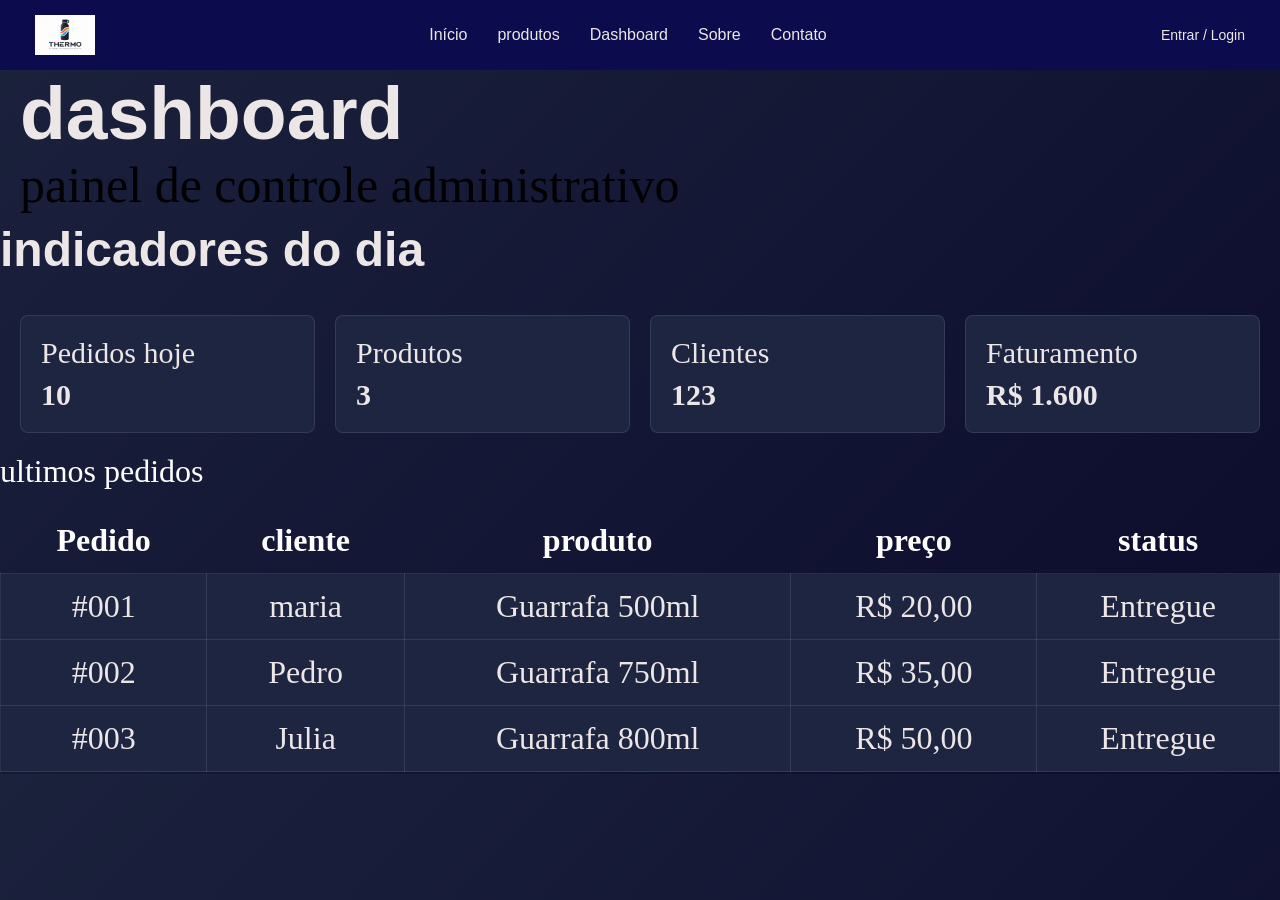
<file: dashboard.html>
<!DOCTYPE html>
<html lang="pt-br">
<head>
    <meta charset="UTF-8">
    <meta name="viewport" content="width=device-width, initial-scale=1.0">
    <link rel="stylesheet" href="css/Style.css">
    <title>Dashboard</title>
</head>
<body>
        <nav class="menu-container">

   <div class="menu-direito">
  <a href="index.html" class="logo">
    <img src="img/logo.png" alt="Logo Thermo">
  </a>
   </div>

  <ul class="menu-centro">
    <li><a href="index.html">Início</a></li>
    <li class="tem-submenu">
      <a href="produtos.html">produtos</a>
      
    <li><a href="dashboard.html">Dashboard</a></li>
    <li><a href="sobre.html">Sobre</a></li>
    <li><a href="contato.html">Contato</a></li>
  </ul>


  <div class="menu-esquerdo">
    <a href="login.html" class="link-login">Entrar / Login</a>
  </div>
</nav>
<section class="pagina-topo">
        <div class="conteiner-pagina-topo-gri">
          <h1>dashboard</h1>
          <p>painel de controle administrativo</p>

        </div>
    </section>
     
    
    <div class="titulo-com-nota">
        <h2 class="titulo-secao">indicadores do dia</h2>
         <p class="subtitulo"></p>
    </div>
     
    <div class="kpis-container">
  <div class="kpi">
    <span>Pedidos hoje</span>
    <strong>10</strong>
  </div>
   
  <div class="kpi">
    <span>Produtos</span>
    <strong>3</strong>
  </div>

  <div class="kpi">
    <span>Clientes</span>
    <strong>123</strong>
  </div>

  <div class="kpi">
    <span>Faturamento</span>
    <strong>R$ 1.600</strong>
  </div>
</div>


<div class="titulo-com-nota">
  <div class="titulo-secao">
    <p class="subtitulo">ultimos pedidos</p>
  </div>
    
    <div class="tabela-bloco">
      <div class="tabela-area">
        <table class="tabela">
          <thead>
            <tr><th>Pedido</th><th>cliente</th><th>produto</th><th>preço</th><th>status</th></tr>
          </thead>
         <tbody>
          <tr>
            <td>#001</td><td>maria</td><td>Guarrafa 500ml</td><td>R$ 20,00</td>
            <td><span class="status-ok">Entregue</span></td>
          </tr>

          <tr>
            <td>#002</td><td>Pedro</td><td>Guarrafa 750ml</td><td>R$ 35,00</td>
            <td><span class="status-ok">Entregue</span></td>
          </tr>
          <tr>
            <td>#003</td><td>Julia</td><td>Guarrafa 800ml</td><td>R$ 50,00</td>
            <td><span class="status-ok">Entregue</span></td>
           </tbody>
        </table>
     </div>
      </div>
      <button id="voltarTopo" class="voltar-topo" type="button">Topo</button>
</body>
</html>
</file>
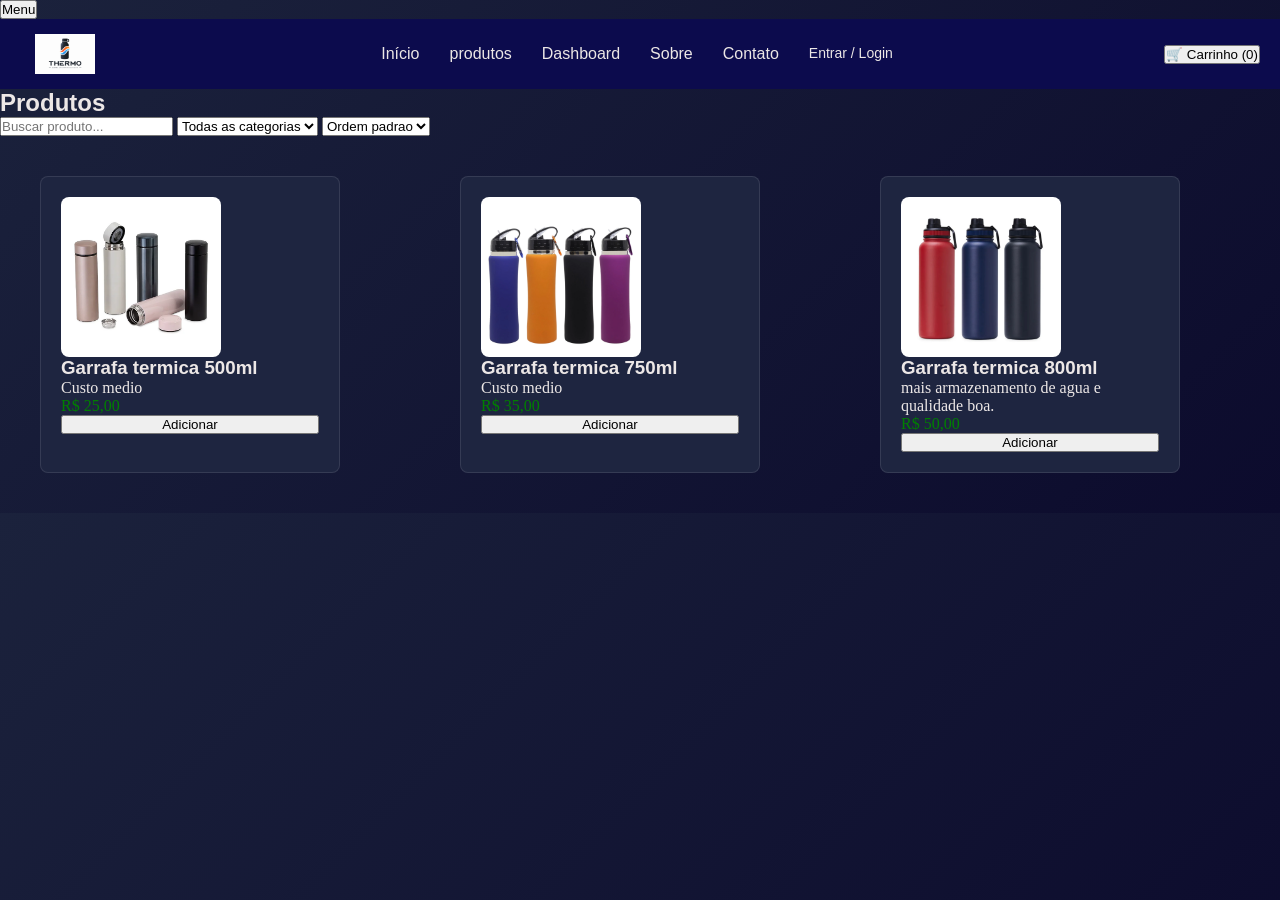
<file: produtos.html>
<!DOCTYPE html>
<html lang="pt-br">
<head>
    <meta charset="UTF-8">
    <meta name="viewport" content="width=device-width, initial-scale=1.0">
    <title>Produtos</title>
    <link rel="stylesheet" href="css/Style.css">
    <script src="js/script.js" defer></script>
    <script src="js/produtos.js" defer></script>
    <script src="js/carrinho.js" defer></script>
   
 </head>
<body> 
  
<button class="menu-toggle" id="menuToggle"
aria-controls="menuPrincipal"
aria-expanded="false">
Menu
</button>
<nav class="menu-container" id="menuPrincipal">

<div class="menu-direito">
  <a href="index.html" class="logo">
  <img src="img/logo.png" alt="Logo Thermo">
  </a>
 </div>

    <ul class="menu-centro" >
    <li><a href="index.html">Início</a></li>
    <li class="tem-submenu">
    <a href="produtos.html">produtos</a>
    <li><a href="dashboard.html">Dashboard</a></li>
    <li><a href="sobre.html">Sobre</a></li>
    <li><a href="contato.html">Contato</a></li>
    <div class="menu-esquerdo">
    <a href="login.html" class="link-login">Entrar / Login</a>
    </div>
     </ul>
     <button id="abrirCarrinho" class="carrinho-botao">🛒 Carrinho (<span id="contadorCarrinho">0</span>)</button>
  </nav>

      <section class="produtos">
      <h2>Produtos</h2>
      <div class="controles-produtos">
<input id="buscaProduto"
type="search"
placeholder="Buscar produto...">
<select id="filtroCategoria">
<option value="todos">Todas as categorias</option>
<option value="garrafa 500ml">garrafa-500ml</option>
<option value="garrafa 750ml">garrafa-750ml</option>
<option value="garrafa 800ml">garrafa-800ml</option>

</select>
<select id="ordenarProdutos">
<option value="padrao">Ordem padrao</option>
<option value="menor-preco">Menor preco</option>
<option value="maior-preco">Maior preco</option>
</select>
</div>
      <div class="produtos-grid">
        
       <article class="produto-card"
       data-id="1"
       data-nome="garrafa-500ml"
       data-preco="25.00">
       <img src="img/produto1.webp" alt="Produto 2">
          <h3>Garrafa termica 500ml</h3>
          <p>Custo medio</p>
          <div class="preco">R$ 25,00</div>
      <button class="btn-adicionar">Adicionar</button>
      
     </article>

     
      
     <article class="produto-card"
      data-id="2"   
      data-nome="garrafa-750ml"
      data-preco="35.00">
          <img src="img/produto2.webp" alt="Produto 2">
          <h3>Garrafa termica 750ml</h3>
          <p>Custo medio</p>
          <div class="preco">R$ 35,00</div>
       <button class="btn-adicionar">Adicionar</button>
     </article>



        <article class="produto-card"
         data-id="3"
         data-nome="garrafa-800ml"
         data-preco="50.00">
          <img src="img/produto3.webp" alt="Produto 3">
          <h3>Garrafa termica 800ml</h3>
          <p>mais armazenamento de agua e qualidade boa.</p>
          <div class="preco">R$ 50,00</div>
          <button class="btn-adicionar">Adicionar</button>
        </article>

        </div>

      </div>
      <div>
    </section>


<div class="modal-overlay" id="modalProduto">
<div class="modal">
<button type="button" id="fecharModal">Fechar</button>
<h2 id="modalTitulo"></h2>
<p id="modalDescricao"></p>
</div>
</div>

<div class="carrinho-overlay" id="carrinhoOverlay"></div>
<aside class="carrinho-painel" id="carrinhoPainel"
aria-label="Carrinho de compras">
<div class="carrinho-topo">
<h2>Meu carrinho</h2>
<button id="fecharCarrinho" type="button">Fechar</button>
</div>
<div id="carrinhoLista"></div>
<div class="carrinho-resumo">
<strong>Total:</strong>
<span id="totalCarrinho">R$ 0,00</span>
</div>
<button class="btn btn-principal"
id="finalizarPedido"
type="button">
Finalizar pedido
</button>
</aside>

<button id="voltarTopo" class="voltar-topo" type="button">
Topo
</button>
</body>
</html>
</file>
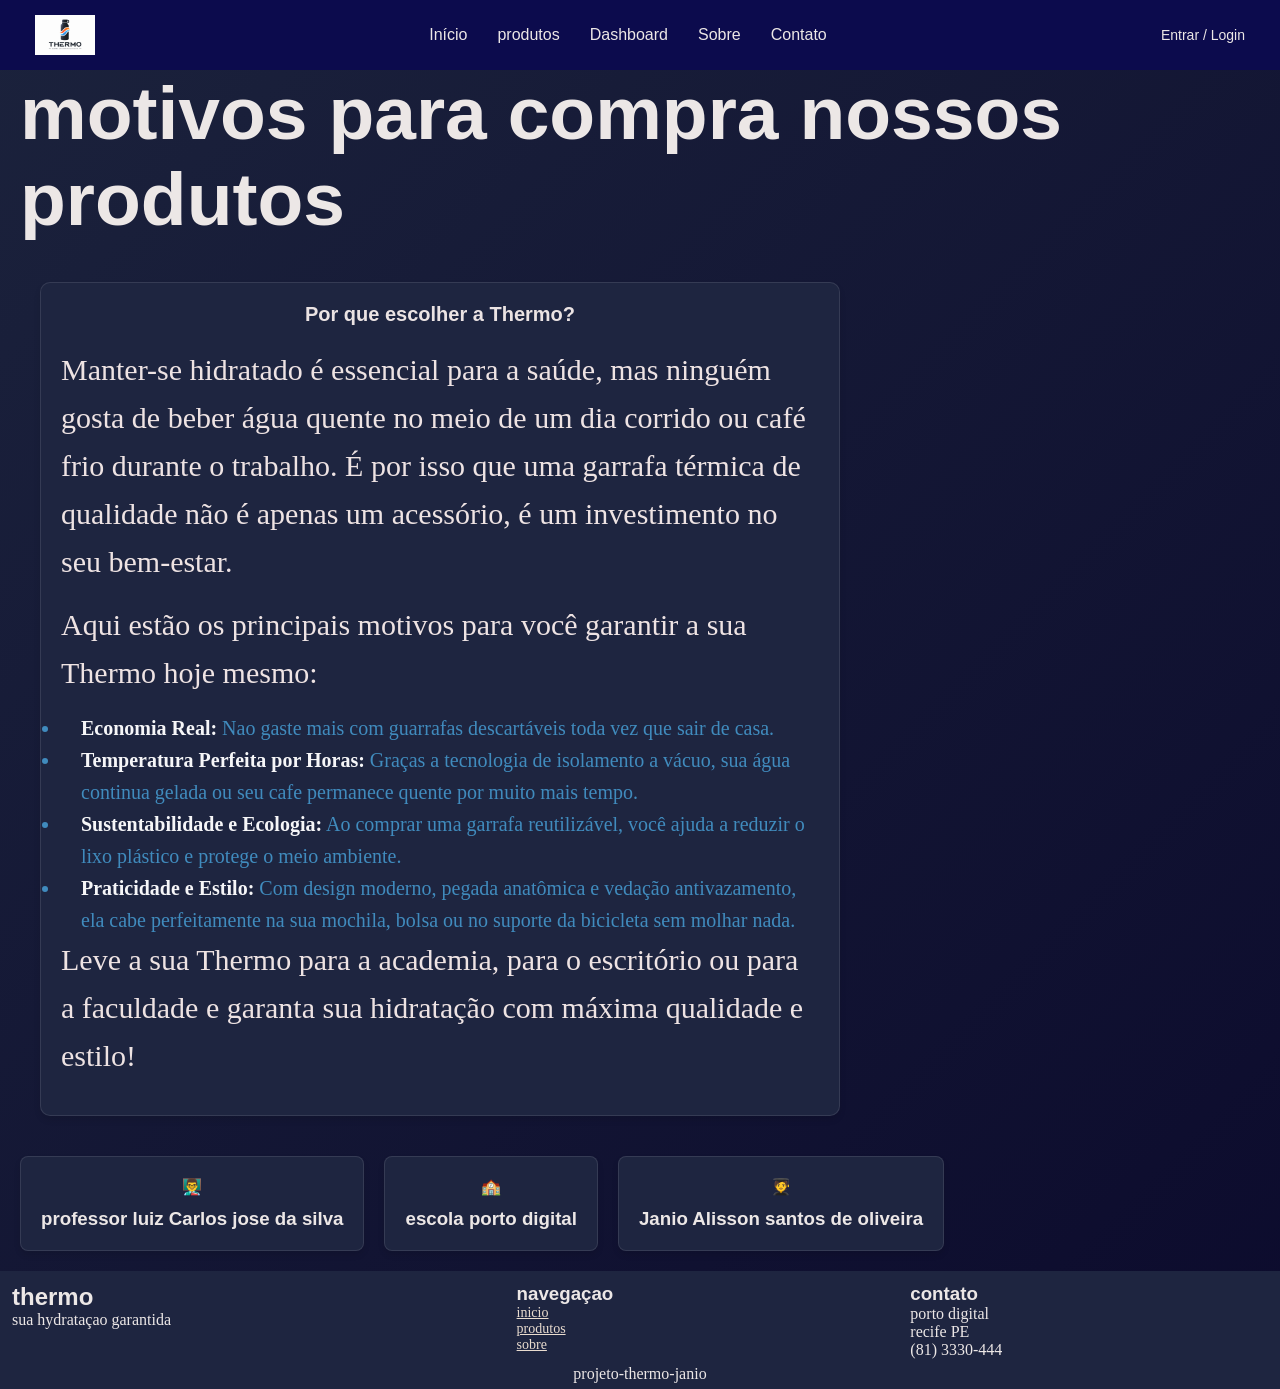
<file: sobre.html>
<!DOCTYPE html>
<html lang="pt-br">
<head>
    <meta charset="UTF-8">
    <meta name="viewport" content="width=device-width, initial-scale=1.0">
    <title>sobre</title>
    <link rel="stylesheet" href="css/Style.css">
</head>
<body>
    <nav class="menu-container">
  
  
   <div class="menu-direito">
  <a href="index.html" class="logo">
    <img src="img/logo.png" alt="Logo Thermo">
  </a>
</div>

  <ul class="menu-centro">
    <li><a href="index.html">Início</a></li>
    <li class="tem-submenu">
      <a href="produtos.html">produtos</a>
      
    <li><a href="dashboard.html">Dashboard</a></li>
    <li><a href="sobre.html">Sobre</a></li>
    <li><a href="contato.html">Contato</a></li>
  </ul>


  <div class="menu-esquerdo">
    <a href="login.html" class="link-login">Entrar / Login</a>
  </div>
</nav>
<section class="pagina-topo">
    <div class="container-pagina-topo-grind">
      <div>
        <h1>motivos para compra nossos produtos</h1>
        
      </div>
     </div>
</section>

<section class="sobre-thermo">

  <h2>Por que escolher a Thermo?</h2>
  
  <p>Manter-se hidratado é essencial para a saúde, mas ninguém gosta de beber água quente no meio de um dia corrido ou café frio durante o trabalho. É por isso que uma garrafa térmica de qualidade não é apenas um acessório, é um investimento no seu bem-estar.</p>

  <p>Aqui estão os principais motivos para você garantir a sua Thermo hoje mesmo:</p>
   <ul>
    <li><strong>Economia Real:</strong> Nao gaste mais com guarrafas descartáveis toda vez que sair de casa.</li>
    <li><strong>Temperatura Perfeita por Horas:</strong> Graças a tecnologia de isolamento a vácuo, sua água continua gelada ou seu cafe permanece quente por muito mais tempo.</li>
    <li><strong>Sustentabilidade e Ecologia:</strong> Ao comprar uma garrafa reutilizável, você ajuda a reduzir o lixo plástico e protege o meio ambiente.</li>
    <li><strong>Praticidade e Estilo:</strong> Com design moderno, pegada anatômica e vedação antivazamento, ela cabe perfeitamente na sua mochila, bolsa ou no suporte da bicicleta sem molhar nada.</li>
   </ul>  
    <p>Leve a sua Thermo para a academia, para o escritório ou para a faculdade e garanta sua hidratação com máxima qualidade e estilo!</p>
</section>

 
<section class="card-projeto">
   <div class="kpis-container">
    <article class="card">
    <div class="card-icone">👨‍🏫</div>
    <h3>professor luiz Carlos jose da silva</h3>
  </article>

<article class="card">
    <div class="card-icone">🏫</div>
    <h3>escola porto digital</h3>
</article>

<article class="card">
    <div class="card-icone">🧑‍🎓</div>
    <h3>Janio Alisson santos de oliveira</h3>
</article>
</div>
</section>

<footer>
    <div class="rodape-grid">

    <div class="rodape-coluna">
    <h2>thermo</h2>
    <p>sua hydrataçao garantida</p>
    </div>

    <div class="rodape-coluna">
      <h3>navegaçao</h3>
      <a href="index.html">inicio</a>
      <a href="produtos.html">produtos</a>
      <a href="sobre.html">sobre</a>
    </div>
    
    <div class="rodape-coluna">
     <h3>contato</h3>
     <p>porto digital</p>
     <p>recife PE</p>
     <p>(81) 3330-444</p>
    </div>

    </div>

    <div  class="copyright">
      projeto-thermo-janio
    </div>
  </footer>
</div>

<button id="voltarTopo" class="voltar-topo" type="button">Topo</button>
</body>
</html>
</file>
<file: css/Style.css>
*{
  margin: 0;
  padding: 0;
  box-sizing: border-box;
}

h1, h2, h3, h4, h5, h6{
  font-family: Arial, sans-serif;
  font-weight: 700;
  color: #ece7e6;
}

body {
   background: linear-gradient(135deg, #1b223c, #0c0b2d)
}
body.tema-escuro {
--creme: #1d1714;
--branco: #2a211d;
--texto: #f6eee8;
--cinza: #c8bbb3;
}

.voltar-topo {
position: fixed;
right: 20px;
bottom: 20px;
display: none;
}
.voltar-topo.visivel {
display: block;
}


.menu-container {
  display: flex;
  justify-content: space-between;
  align-items: center;
  background-color: #0c0b4d;
  padding: 0 20px;
  height: 70px;
  font-family: Arial, sans-serif;

}

.menu-container a {
  color: #ece7e6;
  text-decoration: none;
  padding: 10px 15px;
  display: block;

}

.menu-container a:hover {
  background-color: #415aaf;
}

.menu-centro {
  display: flex;
  list-style: none;
  margin: 0;
  padding: 0;
}

.menu-direito {
  display: flex;
  list-style: none;
  margin: 0;
  padding: 0;
  font-size: 15px;
  
}

.menu-esquerdo {
  display: flex;
  list-style: none;
  margin: 0;
  padding: 0;
  font-size: 14px;
  
  
}

.tem-submenu {
  position: relative;
}

.submenu {
  display: none;
  position: absolute;
  top: 100%;
  left: 0;
  background-color: #0c0b4d;
  list-style: none;
  padding: 0;
  min-width: 160px;
  box-shadow: 0px 8px 16px rgba(0,0,0,0.2);
}

.tem-submenu:hover .submenu {
  display: block;
}

.pagina-topo {
  font-size: 50px;
  color:var(rgb(46, 46, 185));
  margin-bottom: 8px;
  padding: 0 20px;
}

.btn-principal{
  padding: 20px ;
  border-radius: 10px;
  font-weight: bold;
  cursor: pointer;
  color: #ffffff;
  background-color: #415aaf;
  border: none;

   
}

footer{
  background-color: #1e2540;
  padding: 6px;
  color:#ece7e6;
  border-top: 1px ;
}

.rodape-grid{
  display: grid;
  grid-template-columns: 1.3fr 1fr 1fr;
  gap: 24px;
  margin: 0;
  }

.rodape-grid a{
  display: block;
  font-size: 14px;
  color: #e9dccf ;

}

.rodape-coluna{
  background: color #1e2540; ;
  padding: 6px;
  border-top: #e9dccf;
}

.form-grupo{
  width: 100%;
  color: #000;;
  padding: 12px 14px;
  border-radius: 9px;
border: 1px solid rgba(255, 255, 255, 0.1);
   box-shadow: 0px 4px 6px rgba(0,0,0,0.1);
  
}

.form-grupo:focus {
  font-size: 15px;
  font-family: inherit;
  box-shadow: inset 0 1px 1px rgba(0,0,0,0.075), 0 0 8px rgba(102,175,233,0.6);

}

.form-grupo label{
  color: #ece7e6;
  font-size: 15px;
  font-family: inherit;
  margin-bottom: 5px;
  display: block;
  padding: 3px;
}

.form-grupo input, .form-grupo textarea{
  padding: 12px 14px;
  border-radius: 4px;
  font-size: 14px;
  
}
.form-grupo button{
  padding: 12px ;
  border-radius: 8px;
  background-color: #415aaf;
  color: #ece7e6;
  border: none;
  cursor: pointer;
}
.hero h1{
   font-size: 100px;
   font-family:sans-serif;
}
.hero p{
  color: white;
  font-size: 50px;
  
}
.hero-grid{
  grid-template-columns: 1fr 1fr;
  font-size:clamp(1rem, 2vw, 1.5rem);
  margin-bottom: 20px
}
.hero-acoes{
  display: inline-flex;
  padding: 12px 18px;
  border-radius: 10px;
  :hover{
    transform: translateY(-2px);
  }
}

.hero-image{
  display: flex;
  justify-content: center;
  align-items: end;
  width: 10px;
  height: 10px;
}
.produtos-grid{
  display: grid;
  grid-template-columns: repeat(auto-fit, minmax(250px, 1fr));
  gap: 20px;
  padding: 20px;
}
.produto-card{
  background-color: #1e2540;
  border: 1px solid rgba(255, 255, 255, 0.1);
  color: #ece7e6;
  padding: 20px;
  margin: 20px;
  border-radius: 8px;
  display: flex;
  flex-direction: column;
  max-width: 300px;
  max-height: 300px;
  
}

.produto-card img{
  width: 10pc;
  height: auto;
  border-radius: 8px;
}
.preco{
  color: green
}
.contato-info {
  display: flex;
  flex-direction: column;
  background-color: #1e2540;
  border: 1px solid rgba(255, 255, 255, 0.1);
  color: #ece7e6;
  padding: 20px;
  margin: 20px;
  border-radius: 7px;
  box-shadow: 0px 4px 6px rgba(0,0,0,0.1);
  font-size: 18px;
  gap: 12px; 
}

.titulo-com-nota{
   display: grid;
   gap: 18px;
}

.kpi{
  padding: 3px;
  font-size: 30px;
}
.titulo-com-nota{
  font-size: 32px;
  color:white;
  margin-bottom: 2px;
}
.tabela{
  width: 100%;
  border-collapse: collapse;
  
}
.tabela th{
  padding: 14px 16px;

}

.tabela td{
  padding: 14px 16px;
  background-color: whiter;
  background-color: #1e2540;
  border: 1px solid rgba(255, 255, 255, 0.1);
  color: #ece7e6;
  text-align: center;
  }
  


  .kpis-container {
  display: flex;
  gap: 20px;
  margin: 20px;
  flex-wrap: wrap;
}

.kpi {
  flex: 1;  
  min-width: 200px;
  background-color: #1e2540;
  border: 1px solid rgba(255, 255, 255, 0.1);
  color: #ece7e6;
  padding: 20px;
  border-radius: 8px;
  display: flex;
  flex-direction: column;
  gap: 8px;
}

.sobre-thermo{
  max-width: 800px;
  margin: 40px;
  padding: 20px;
   background-color: #1e2540;
   border: 1px solid rgba(255, 255, 255, 0.1);
   box-shadow: 0px 4px 6px rgba(0,0,0,0.1);
   border-radius: 10px;

}

.sobre-thermo h2{
  color:#ebe3e3 ;
  margin-bottom: 20px;
  font-size: 20px;
  text-align: center;
}

.sobre-thermo p{
  color: #eee3e3;
  line-height: 1.6;
  margin-bottom: 15px;
  font-size: 30px;
  }

.sobre-thermo li{
  color: #408bbd;
  font-size: 20px;
  line-height: 1.6;
  margin-bottom: 12;
  padding-left: 20px;
  position: relative;
}

.sobre-thermo strong{
  color: #f6f6f8;
}

.card-projeto{
  text-align: center;
  padding: 20;
}
.card{
  background-color: #1e2540;
   border: 1px solid rgba(255, 255, 255, 0.1);
   box-shadow: 0px 4px 6px rgba(0,0,0,0.1);
   padding: 20px;
   border-radius: 8px;
   display: flex;
   flex-direction: column;
   gap: 12px ;
  
}
.copyright{
  text-align: center;
}

.logo img {
  height: 40px; 
  width: auto;  
  display: block;
}

.index-grid{
  display: flex;
  flex-direction: row;
  gap: 50px;
  
}

.card p{
  color: white;
  font-family: sans-serif;
}
.container{
  display: flex;
  flex-direction: column;
  align-items: center;
  justify-content: center;
  min-height: 100vh;
  padding: 20px;
}

.formulario-cadastro{
  display: flex;
  flex-direction: column;
  gap: 20px;
  background-color: #1e2540;
  border: 1px solid rgba(255, 255, 255, 0.1);
  color: #ece7e6;
  padding: 20px;
  margin: 20px;
  border-radius: 8px;
}
.forms-cadastro input{
  width: 100%;
  padding: 12px;
  border-radius: 8px;
  border: 1px solid rgba(255, 255, 255, 0.1);
  box-shadow: 0px 4px 6px rgba(0,0,0,0.1);
}
.forms-cadastro button{
  padding: 12px;
  background-color: #415aaf;
  color: #ece7e6;
  border: none;
  border-radius: 8px;
  cursor: pointer;
  font-weight: bold;
}

.forms-cadastro button:hover{
  background-color: #2e3b8f;
}
.forms-cadastro label{
  color: #ece7e6;
  font-weight: bold;
  margin-bottom: 5px;
}
.contato-items{
  display: flex;
  flex-direction: column;
  padding: 20px;
  color: #ece7e6;
  gap: 20px;
  margin: 20px;
  border-radius: 8px;
}
.form-contato-container{
  display:flex;
  flex-direction: column;
  gap: 20px;
  align-items: center;
}

.formulario-contato{
  display: flex;
  flex-direction: column;
  gap: 20px;
  background-color: #1e2540;
  border: 1px solid rgba(255, 255, 255, 0.1);
  color: #ece7e6;
  padding: 10px;
  margin: 20px;
  border-radius: 8px;
  max-width: 500px;
  
}

.formulario-contato input{
  padding: 10px;
  width: 100%;
  border-radius: 8px;
  }

.formulario-contato button{
  padding: 12px;
  background-color: #415aaf;
  color: #ece7e6;
  border: none;
  border-radius: 8px;
  cursor: pointer;
  font-weight: bold;
}
.formulario-contato button:hover{
  background-color: #2e3b8f;

}

.formulario-contato label{
  color: #ece7e6;
  font-weight: bold;
  margin-bottom: 1px;
}

.formulario-cadastro label{
  color: #ece7e6;
  font-weight: bold;
  margin-bottom: 5px;
}

.formulario-cadastro input{
   padding: 12px;
  width: 100%;
  border-radius: 8px;
}

.formulario-cadastro button{
  padding: 12px;
  background-color: #415aaf;
  color: #ece7e6;
  border: none;
  border-radius: 8px;
  cursor: pointer;
  font-weight: bold;
}

.formulario-cadastro button:hover{
  background-color: #2e3b8f;}

.formgrupo{
  display: flex;
  flex-direction: column;
  gap: 10px;
  background-color: #1e2540;
  border: 1px solid rgba(255, 255, 255, 0.1);
  color: #ece7e6;
  padding: 20px;
  margin: 20px;
  border-radius: 8px;
  height: 500px;
  width: 400px;

}
.formgrupo input{
  padding: 12px;
  width: 100%;
  border-radius: 8px;
}

.formgrupo button{
  padding: 12px;
  background-color: #415aaf;
  color: #ece7e6;
  border: none;
  border-radius: 8px;
  cursor: pointer;
  font-weight: bold;
}
.formgrupo button:hover{
  background-color: #2e3b8f;
}

.comprar-button{
  padding: 12px;
  background-color: #415aaf;
  color: #ece7e6;
  border: none;
  border-radius: 8px;
  cursor: pointer;
  font-weight: bold;
  
}
.comprar-button:hover{
  background-color: #2e3b8f;
}
.formgrupo label{
  color: #ece7e6;
  font-weight: bold;
  margin-bottom: 5px;
}

.formgrupo a{
  color: #3d47da;
  text-decoration: none;
}

.container h1{
  font-size: 32px;
  color: #3d47da;
  margin-bottom: 10px;
}

.formulario-cadastro a{
  color: #3d47da;
  text-decoration: none;
}

.carrinho-painel {
position: fixed;
right: 0;
transform: translateX(100%);
}

.carrinho-aberto {
transform: translateX(0);
}

@media (max-width: 620px) {
.menu-toggle {
display: block;
}
#menuPrincipal {
display: none;
width: 100%;
}
#menuPrincipal.aberto {
display: block;
}}

.modal-overlay {
display: none;
position: fixed;
inset: 0;
background: rgba(214, 193, 193, 0.55);
place-items: center;
}
.modal-overlay.aberto {
display: grid;
}

.carrinho-overlay {
position: fixed;
inset: 0;
background: rgba(12, 5, 5, 0.45);
opacity: 0;
visibility: hidden;
transition: 0.25s;
z-index: 80;
}
.carrinho-overlay.aberto {
opacity: 1;
visibility: visible;
}
.carrinho-painel {
position: fixed;
top: 0;
right: 0;
width: min(420px, 92vw);
height: 100vh;
background-color: rgb(88, 89, 100);
padding: 24px;
transform: translateX(100%);
transition: transform 0.3s ease;
z-index: 90;
overflow-y: auto;
}
.carrinho-painel.aberto {
transform: translateX(0);
}
.carrinho-item {
display: grid;
grid-template-columns: 1fr auto;
gap: 12px;
padding: 14px 0;
border-bottom: 1px solid #bdb7b7;
}
.carrinho-controles {
display: flex;
align-items: center;
gap: 8px;
}
.carrinho-resumo {
display: flex;
justify-content: space-between;
margin: 20px 0;
font-size: 18px;
}

.toast {
position: fixed;
right: 20px;
bottom: 20px;
background: #2f7d4a;
color: white;
padding: 12px 18px;
border-radius: 10px;
opacity: 0;
transform: translateY(15px);
transition: 0.25s;
}
.toast.visivel {
opacity: 1;
transform: translateY(0);
}
</file>
